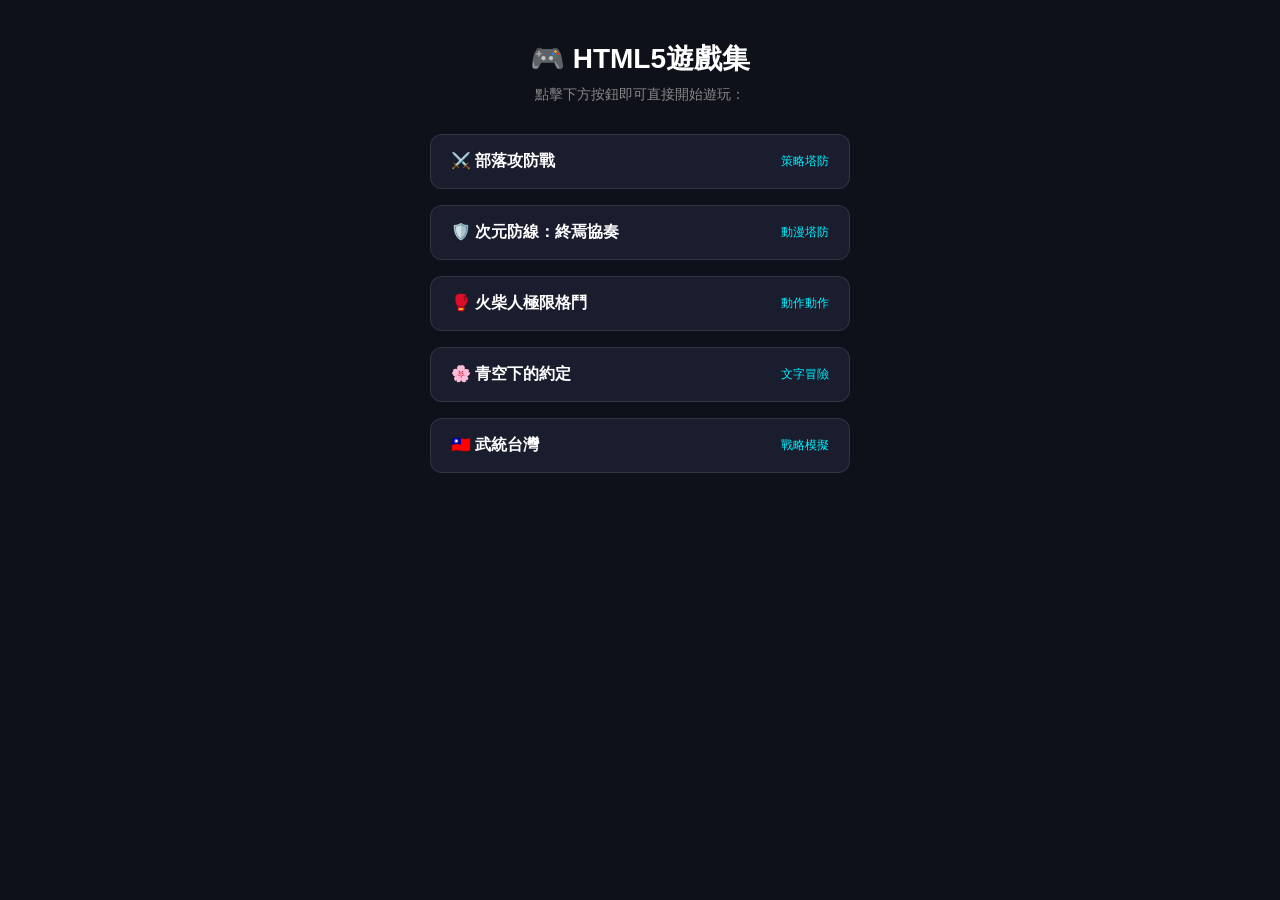
<file: game/index.html>
<!DOCTYPE html>
<html lang="zh-TW">
<head>
  <meta charset="UTF-8">
  <meta name="viewport" content="width=device-width, initial-scale=1.0">
  <title>網頁遊戲作品集</title>
  <style>
    * { box-sizing: border-box; margin: 0; padding: 0; }
    body {
      font-family: -apple-system, BlinkMacSystemFont, "Segoe UI", Roboto, sans-serif;
      background: #0f111a;
      color: #fff;
      display: flex;
      flex-direction: column;
      align-items: center;
      min-height: 100vh;
      padding: 40px 20px;
    }
    h1 { margin-bottom: 8px; font-size: 28px; }
    p { color: #888; margin-bottom: 30px; font-size: 14px; }
    .game-list {
      display: flex;
      flex-direction: column;
      gap: 16px;
      width: 100%;
      max-width: 420px;
    }
    .game-card {
      display: flex;
      align-items: center;
      justify-content: space-between;
      padding: 16px 20px;
      background: #1a1d2e;
      border: 1px solid rgba(255,255,255,0.1);
      border-radius: 12px;
      color: #fff;
      text-decoration: none;
      font-weight: 600;
      font-size: 16px;
      transition: all 0.2s ease;
    }
    .game-card:hover {
      background: #23273c;
      border-color: #00f0ff;
      transform: translateY(-2px);
      box-shadow: 0 4px 15px rgba(0,240,255,0.2);
    }
    .tag { font-size: 12px; color: #00f0ff; font-weight: normal; }
  </style>
</head>
<body>

  <h1>🎮 HTML5遊戲集</h1>
  <p>點擊下方按鈕即可直接開始遊玩：</p>

  <div class="game-list">
    <a class="game-card" href="clash.html">
      <span>⚔️ 部落攻防戰</span>
      <span class="tag">策略塔防</span>
    </a>

    <a class="game-card" href="tower.html">
      <span>🛡️ 次元防線：終焉協奏</span>
      <span class="tag">動漫塔防</span>
    </a>

    <a class="game-card" href="stickman.html">
      <span>🥊 火柴人極限格鬥</span>
      <span class="tag">動作動作</span>
    </a>

    <a class="game-card" href="galgame.html">
      <span>🌸 青空下的約定</span>
      <span class="tag">文字冒險</span>
    </a>

    <a class="game-card" href="Taiwan.html">
      <span>🇹🇼 武統台灣</span>
      <span class="tag">戰略模擬</span>
    </a>

  </div>

</body>
</html>
</file>
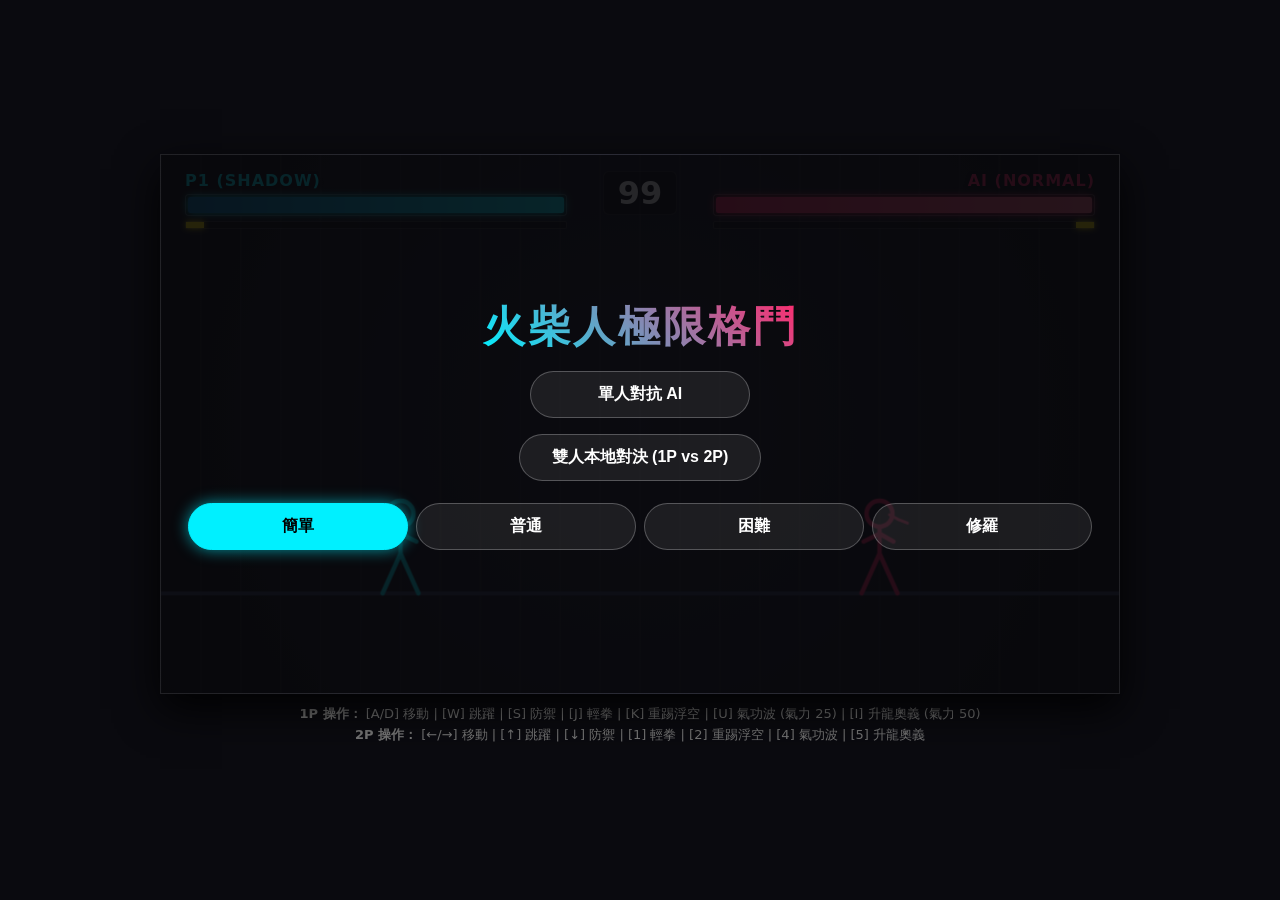
<file: game/stickman.html>
<!DOCTYPE html>
<html lang="zh-TW">
<head>
<meta charset="UTF-8">
<meta name="viewport" content="width=device-width, initial-scale=1.0, maximum-scale=1.0, user-scalable=no">
<title>火柴人極限格鬥 - 完全版</title>
<style>
  * { box-sizing: border-box; margin: 0; padding: 0; user-select: none; -webkit-user-select: none; }
  body {
    background: #0a0a0f;
    color: #fff;
    font-family: system-ui, -apple-system, BlinkMacSystemFont, "Segoe UI", Roboto, sans-serif;
    display: flex;
    flex-direction: column;
    align-items: center;
    justify-content: center;
    min-height: 100vh;
    overflow: hidden;
  }
  #game-wrapper {
    position: relative;
    width: 960px;
    max-width: 100vw;
    height: 540px;
    max-height: 100vh;
    background: radial-gradient(circle at center, #1b1c2e 0%, #08080c 100%);
    box-shadow: 0 15px 40px rgba(0,0,0,0.9);
    border: 1px solid rgba(255,255,255,0.1);
    overflow: hidden;
  }
  canvas {
    width: 100%;
    height: 100%;
    display: block;
  }
  .ui-layer {
    position: absolute;
    top: 0; left: 0; width: 100%; height: 100%;
    pointer-events: none;
    display: flex;
    flex-direction: column;
    justify-content: space-between;
    padding: 16px 24px;
  }
  .top-hud {
    display: flex;
    justify-content: space-between;
    align-items: flex-start;
    width: 100%;
  }
  .player-box { width: 42%; }
  .name-row {
    display: flex;
    justify-content: space-between;
    font-weight: 900;
    font-size: 16px;
    letter-spacing: 1px;
    margin-bottom: 4px;
    text-shadow: 0 2px 4px rgba(0,0,0,0.8);
  }
  .p1-color { color: #00f0ff; }
  .p2-color { color: #ff2a6d; }
  .bar-shell {
    background: rgba(0,0,0,0.6);
    height: 22px;
    border-radius: 4px;
    padding: 2px;
    border: 1px solid rgba(255,255,255,0.25);
    box-shadow: inset 0 0 10px rgba(0,0,0,0.8);
  }
  .hp-bar {
    height: 100%;
    width: 100%;
    border-radius: 2px;
    transition: width 0.08s ease-out;
  }
  .p1-hp { background: linear-gradient(90deg, #0077b6, #00f0ff); box-shadow: 0 0 8px #00f0ff; }
  .p2-hp { background: linear-gradient(90deg, #ff2a6d, #ff6b8b); box-shadow: 0 0 8px #ff2a6d; float: right; }
  .energy-shell {
    margin-top: 5px;
    background: rgba(0,0,0,0.5);
    height: 8px;
    border-radius: 2px;
    border: 1px solid rgba(255,255,255,0.15);
  }
  .energy-fill {
    height: 100%;
    width: 0%;
    background: #ffe600;
    box-shadow: 0 0 6px #ffe600;
  }
  .timer-center {
    font-size: 32px;
    font-weight: 900;
    color: #fff;
    background: rgba(0,0,0,0.4);
    padding: 2px 14px;
    border-radius: 6px;
    border: 1px solid rgba(255,255,255,0.1);
  }
  #center-banner {
    position: absolute;
    top: 42%;
    left: 50%;
    transform: translate(-50%, -50%);
    font-size: 56px;
    font-weight: 900;
    font-style: italic;
    color: #fff;
    text-shadow: 0 0 25px rgba(255,255,255,0.9), 0 0 40px #ff2a6d;
    display: none;
    pointer-events: none;
    letter-spacing: 4px;
  }
  .menu-screen {
    position: absolute;
    top: 0; left: 0; width: 100%; height: 100%;
    background: rgba(8, 8, 12, 0.88);
    display: flex;
    flex-direction: column;
    justify-content: center;
    align-items: center;
    gap: 16px;
    pointer-events: auto;
    z-index: 10;
  }
  .menu-screen h1 {
    font-size: 42px;
    letter-spacing: 3px;
    background: linear-gradient(45deg, #00f0ff, #ff2a6d);
    -webkit-background-clip: text;
    -webkit-text-fill-color: transparent;
  }
  .menu-btn {
    padding: 12px 32px;
    font-size: 16px;
    font-weight: 700;
    color: #fff;
    background: rgba(255,255,255,0.08);
    border: 1px solid rgba(255,255,255,0.25);
    border-radius: 25px;
    cursor: pointer;
    min-width: 220px;
    transition: all 0.2s ease;
  }
  .menu-btn:hover {
    background: rgba(255,255,255,0.2);
    border-color: #00f0ff;
    transform: scale(1.04);
  }
  .menu-btn.active {
    background: #00f0ff;
    color: #000;
    border-color: #00f0ff;
    box-shadow: 0 0 15px rgba(0,240,255,0.6);
  }

  /* 行動裝置觸控鍵 */
  #touch-controls {
    display: none;
    position: absolute;
    bottom: 12px;
    left: 0;
    width: 100%;
    padding: 0 16px;
    justify-content: space-between;
    pointer-events: auto;
  }
  .touch-cluster { display: flex; gap: 8px; }
  .tbtn {
    width: 50px;
    height: 50px;
    border-radius: 50%;
    background: rgba(255,255,255,0.15);
    border: 2px solid rgba(255,255,255,0.3);
    color: #fff;
    font-weight: 900;
    display: flex;
    align-items: center;
    justify-content: center;
    touch-action: manipulation;
  }
  .tbtn:active { background: rgba(0,240,255,0.5); }
  @media (pointer: coarse) {
    #touch-controls { display: flex; }
  }
</style>
</head>
<body>

<div id="game-wrapper">
  <canvas id="stage" width="960" height="540"></canvas>

  <div class="ui-layer">
    <div class="top-hud">
      <div class="player-box">
        <div class="name-row p1-color">
          <span id="p1-name-tag">P1 (SHADOW)</span>
          <span id="p1-combo"></span>
        </div>
        <div class="bar-shell"><div id="p1-hp" class="hp-bar p1-hp"></div></div>
        <div class="energy-shell"><div id="p1-en" class="energy-fill"></div></div>
      </div>

      <div id="game-timer" class="timer-center">99</div>

      <div class="player-box">
        <div class="name-row p2-color">
          <span id="p2-combo"></span>
          <span id="p2-name-tag">AI (NORMAL)</span>
        </div>
        <div class="bar-shell"><div id="p2-hp" class="hp-bar p2-hp"></div></div>
        <div class="energy-shell"><div id="p2-en" class="energy-fill" style="float: right;"></div></div>
      </div>
    </div>

    <div id="center-banner">K.O.</div>

    <!-- 行動裝置按鍵 -->
    <div id="touch-controls">
      <div class="touch-cluster">
        <button class="tbtn" id="btn-left">←</button>
        <button class="tbtn" id="btn-up">↑</button>
        <button class="tbtn" id="btn-down">↓</button>
        <button class="tbtn" id="btn-right">→</button>
      </div>
      <div class="touch-cluster">
        <button class="tbtn" id="btn-j" style="background: rgba(0,240,255,0.25)">J</button>
        <button class="tbtn" id="btn-k" style="background: rgba(255,42,109,0.25)">K</button>
        <button class="tbtn" id="btn-u" style="background: rgba(255,230,0,0.25)">U</button>
        <button class="tbtn" id="btn-i" style="background: rgba(180,0,255,0.25)">I</button>
      </div>
    </div>
  </div>

  <!-- 主選單 -->
  <div id="main-menu" class="menu-screen">
    <h1>火柴人極限格鬥</h1>
    <button class="menu-btn" onclick="startMode('ai')">單人對抗 AI</button>
    <button class="menu-btn" onclick="startMode('pvp')">雙人本地對決 (1P vs 2P)</button>
    <div style="display: flex; gap: 8px; margin-top: 6px;">
      <button class="menu-btn active" id="diff-easy" onclick="setDiff('easy')">簡單</button>
      <button class="menu-btn" id="diff-normal" onclick="setDiff('normal')">普通</button>
      <button class="menu-btn" id="diff-hard" onclick="setDiff('hard')">困難</button>
      <button class="menu-btn" id="diff-boss" onclick="setDiff('boss')">修羅</button>
    </div>
  </div>

  <!-- 結算選單 -->
  <div id="pause-menu" class="menu-screen" style="display: none;">
    <h1 id="result-title">VICTORY</h1>
    <button class="menu-btn active" onclick="restartMatch()">再戰一局</button>
    <button class="menu-btn" onclick="returnToMenu()">返回主選單</button>
  </div>
</div>

<div style="font-size: 13px; color: #777; margin-top: 10px; text-align: center; line-height: 1.6;">
  <b>1P 操作：</b> [A/D] 移動 | [W] 跳躍 | [S] 防禦 | [J] 輕拳 | [K] 重踢浮空 | [U] 氣功波 (氣力 25) | [I] 升龍奧義 (氣力 50)<br>
  <b>2P 操作：</b> [←/→] 移動 | [↑] 跳躍 | [↓] 防禦 | [1] 輕拳 | [2] 重踢浮空 | [4] 氣功波 | [5] 升龍奧義
</div>

<script>
// Web Audio 音效產生器
const AudioCtx = window.AudioContext || window.webkitAudioContext;
let actx = null;
function playSound(name) {
  try {
    if (!actx) actx = new AudioCtx();
    const t = actx.currentTime;
    const osc = actx.createOscillator();
    const gain = actx.createGain();
    osc.connect(gain);
    gain.connect(actx.destination);

    if (name === 'punch') {
      osc.type = 'sawtooth';
      osc.frequency.setValueAtTime(160, t);
      osc.frequency.exponentialRampToValueAtTime(40, t + 0.08);
      gain.gain.setValueAtTime(0.3, t);
      gain.gain.linearRampToValueAtTime(0.01, t + 0.08);
      osc.start(t); osc.stop(t + 0.08);
    } else if (name === 'kick') {
      osc.type = 'triangle';
      osc.frequency.setValueAtTime(100, t);
      osc.frequency.exponentialRampToValueAtTime(20, t + 0.15);
      gain.gain.setValueAtTime(0.5, t);
      gain.gain.linearRampToValueAtTime(0.01, t + 0.15);
      osc.start(t); osc.stop(t + 0.15);
    } else if (name === 'blast') {
      osc.type = 'sine';
      osc.frequency.setValueAtTime(600, t);
      osc.frequency.exponentialRampToValueAtTime(100, t + 0.3);
      gain.gain.setValueAtTime(0.4, t);
      gain.gain.linearRampToValueAtTime(0.01, t + 0.3);
      osc.start(t); osc.stop(t + 0.3);
    } else if (name === 'dragon') {
      osc.type = 'sawtooth';
      osc.frequency.setValueAtTime(220, t);
      osc.frequency.linearRampToValueAtTime(700, t + 0.3);
      gain.gain.setValueAtTime(0.4, t);
      gain.gain.linearRampToValueAtTime(0.01, t + 0.35);
      osc.start(t); osc.stop(t + 0.35);
    } else if (name === 'ko') {
      osc.type = 'square';
      osc.frequency.setValueAtTime(100, t);
      osc.frequency.exponentialRampToValueAtTime(20, t + 0.8);
      gain.gain.setValueAtTime(0.6, t);
      gain.gain.linearRampToValueAtTime(0.01, t + 0.8);
      osc.start(t); osc.stop(t + 0.8);
    }
  } catch(e) {}
}

const canvas = document.getElementById('stage');
const ctx = canvas.getContext('2d');
const GROUND = 440;

let gameMode = 'ai'; // 'ai' or 'pvp'
let aiDifficulty = 'easy'; // easy, normal, hard, boss
let isRunning = false;
let slowMoTime = 0;
let shakeTime = 0;
let matchTimer = 99;
let timerInterval = null;

let particles = [];
let projectiles = [];

class Fighter {
  constructor(x, color, isP2 = false) {
    this.startX = x;
    this.x = x;
    this.y = GROUND;
    this.vx = 0;
    this.vy = 0;
    this.color = color;
    this.isP2 = isP2;
    this.facing = isP2 ? -1 : 1;
    this.hp = 100;
    this.energy = 0;
    this.isGrounded = true;
    this.state = 'idle'; // idle, run, jump, punch, kick, dragon, block, hit, juggle
    this.stateTimer = 0;
    this.comboCount = 0;
    this.comboTimer = 0;

    // 動態飄動頭帶節點 (3個連鎖點)
    this.bandNodes = [{x, y: GROUND - 85}, {x, y: GROUND - 85}, {x, y: GROUND - 85}];
  }

  reset() {
    this.x = this.startX;
    this.y = GROUND;
    this.vx = 0;
    this.vy = 0;
    this.hp = 100;
    this.energy = 20;
    this.isGrounded = true;
    this.state = 'idle';
    this.stateTimer = 0;
    this.comboCount = 0;
    this.comboTimer = 0;
    this.facing = this.isP2 ? -1 : 1;
  }

  update(opponent) {
    // 重力運算 (浮空判定)
    if (!this.isGrounded) {
      this.vy += 0.85;
      this.y += this.vy;
      if (this.y >= GROUND) {
        this.y = GROUND;
        this.vy = 0;
        this.isGrounded = true;
        if (this.state === 'juggle' || this.state === 'dragon') this.state = 'idle';
      }
    }

    this.x += this.vx;
    if (this.x < 40) this.x = 40;
    if (this.x > canvas.width - 40) this.x = canvas.width - 40;

    // 自動面朝對手 (攻擊中不變向)
    if (['idle', 'run', 'block'].includes(this.state)) {
      this.facing = this.x < opponent.x ? 1 : -1;
    }

    // 氣力自動回填
    if (this.energy < 100) this.energy += 0.08;

    // Combo 退減
    if (this.comboTimer > 0) {
      this.comboTimer--;
      if (this.comboTimer <= 0) this.comboCount = 0;
    }

    // 狀態計時退減
    if (this.stateTimer > 0) {
      this.stateTimer--;
      if (this.stateTimer <= 0 && !['idle', 'block'].includes(this.state)) {
        this.state = 'idle';
      }
    }

    // 動態頭帶物理擺動
    const headX = this.x;
    const headY = this.y - 82;
    this.bandNodes[0] = { x: headX - this.facing * 10, y: headY + 3 };
    for (let i = 1; i < this.bandNodes.length; i++) {
      const prev = this.bandNodes[i - 1];
      const curr = this.bandNodes[i];
      const targetX = prev.x - this.facing * 9 - this.vx * 1.5;
      const targetY = prev.y + 2 + Math.sin(Date.now() * 0.01 + i) * 3;
      curr.x += (targetX - curr.x) * 0.4;
      curr.y += (targetY - curr.y) * 0.4;
    }

    if (this.isP2 && gameMode === 'ai') {
      this.updateAI(opponent);
    }
  }

  attack(type) {
    if (!['idle', 'run'].includes(this.state)) return;

    if (type === 'punch') {
      this.state = 'punch';
      this.stateTimer = 14;
      applyHit(this, 55, 7, false, 'punch');
    } else if (type === 'kick') {
      this.state = 'kick';
      this.stateTimer = 20;
      applyHit(this, 75, 12, true, 'kick'); // 重踢帶浮空效果
    } else if (type === 'blast' && this.energy >= 25) {
      this.energy -= 25;
      this.state = 'punch';
      this.stateTimer = 18;
      projectiles.push({
        x: this.x + this.facing * 35,
        y: this.y - 50,
        vx: this.facing * 13,
        owner: this,
        color: this.color
      });
      playSound('blast');
    } else if (type === 'dragon' && this.energy >= 50 && this.isGrounded) {
      this.energy -= 50;
      this.state = 'dragon';
      this.vy = -16;
      this.vx = this.facing * 6;
      this.isGrounded = false;
      this.stateTimer = 32;
      playSound('dragon');
      applyHit(this, 65, 24, true, 'kick');
    }
  }

  updateAI(p1) {
    if (!isRunning || this.state === 'hit' || this.state === 'juggle') return;
    const dist = Math.abs(this.x - p1.x);

    let reactRate = 0.03;
    let aggression = 0.4;
    if (aiDifficulty === 'normal') { reactRate = 0.07; aggression = 0.6; }
    if (aiDifficulty === 'hard') { reactRate = 0.12; aggression = 0.75; }
    if (aiDifficulty === 'boss') { reactRate = 0.22; aggression = 0.9; }

    // 修羅 / 困難 AI：對方出拳時極高機率瞬間格擋
    if ((aiDifficulty === 'hard' || aiDifficulty === 'boss') && ['punch', 'kick', 'dragon'].includes(p1.state) && dist < 80) {
      if (Math.random() < 0.8) {
        this.state = 'block';
        this.vx = 0;
        return;
      }
    }

    if (Math.random() < reactRate) {
      if (dist > 160) {
        this.vx = this.facing * (aiDifficulty === 'boss' ? 5.5 : 3.5);
        this.state = 'run';
      } else {
        this.vx = 0;
        const r = Math.random();
        if (r < aggression * 0.4) this.attack('punch');
        else if (r < aggression * 0.75) this.attack('kick');
        else if (r < 0.9 && this.energy >= 25) this.attack('blast');
        else if (this.energy >= 50) this.attack('dragon');
      }
    }
    if (Math.random() < 0.05 && this.state === 'run') this.vx = 0;
  }

  draw() {
    ctx.save();
    ctx.strokeStyle = this.color;
    ctx.fillStyle = this.color;
    ctx.lineWidth = 4.5;
    ctx.lineCap = 'round';

    const dir = this.facing;
    const px = this.x;
    const py = this.y;

    const headX = px;
    const headY = py - 80;
    const bodyBotX = px;
    const bodyBotY = py - 40;

    let lHandX = px - dir * 14, lHandY = py - 52;
    let rHandX = px + dir * 16, rHandY = py - 52;
    let lFootX = px - 18, lFootY = py;
    let rFootX = px + 18, rFootY = py;

    if (this.state === 'run') {
      const swing = Math.sin(Date.now() * 0.02) * 20;
      rHandX = px + swing;
      lHandX = px - swing;
      rFootX = px - swing;
      lFootX = px + swing;
    } else if (this.state === 'punch') {
      rHandX = px + dir * 55;
      rHandY = py - 58;
    } else if (this.state === 'kick') {
      rFootX = px + dir * 55;
      rFootY = py - 50;
    } else if (this.state === 'dragon') {
      rHandX = px + dir * 12;
      rHandY = py - 105;
      lFootX = px - dir * 10;
      rFootX = px + dir * 15;
    } else if (this.state === 'block') {
      lHandX = px + dir * 20; lHandY = py - 70;
      rHandX = px + dir * 20; rHandY = py - 50;
      // 能量護盾
      ctx.beginPath();
      ctx.arc(px + dir * 28, py - 55, 34, 0, Math.PI * 2);
      ctx.strokeStyle = 'rgba(0, 240, 255, 0.4)';
      ctx.stroke();
      ctx.strokeStyle = this.color;
    } else if (this.state === 'juggle') {
      // 浮空姿態
      lHandX = px - dir * 30; lHandY = py - 75;
      rHandX = px + dir * 30; rHandY = py - 75;
      lFootX = px - 25; lFootY = py - 15;
      rFootX = px + 25; rFootY = py - 15;
    }

    // 繪製骨架
    ctx.beginPath();
    ctx.arc(headX, headY, 13, 0, Math.PI * 2); // 頭
    ctx.moveTo(headX, headY + 13);
    ctx.lineTo(bodyBotX, bodyBotY);            // 脊椎
    ctx.moveTo(headX, headY + 20); ctx.lineTo(lHandX, lHandY); // 手臂
    ctx.moveTo(headX, headY + 20); ctx.lineTo(rHandX, rHandY);
    ctx.moveTo(bodyBotX, bodyBotY); ctx.lineTo(lFootX, lFootY); // 腿部
    ctx.moveTo(bodyBotX, bodyBotY); ctx.lineTo(rFootX, rFootY);
    ctx.stroke();

    // 繪製飄帶
    ctx.beginPath();
    ctx.moveTo(this.bandNodes[0].x, this.bandNodes[0].y);
    for (let i = 1; i < this.bandNodes.length; i++) {
      ctx.lineTo(this.bandNodes[i].x, this.bandNodes[i].y);
    }
    ctx.lineWidth = 3;
    ctx.stroke();

    ctx.restore();
  }
}

const p1 = new Fighter(240, '#00f0ff', false);
const p2 = new Fighter(720, '#ff2a6d', true);

function applyHit(attacker, reach, dmg, canJuggle, sound) {
  const target = attacker === p1 ? p2 : p1;
  const dist = Math.abs(attacker.x - target.x);

  if (dist < reach && Math.sign(target.x - attacker.x) === attacker.facing) {
    let finalDmg = dmg;
    if (target.state === 'block') {
      finalDmg *= 0.15;
      attacker.energy += 3;
    } else {
      attacker.comboCount++;
      attacker.comboTimer = 90;
      attacker.energy = Math.min(100, attacker.energy + 12);

      if (canJuggle) {
        target.state = 'juggle';
        target.vy = -12;
        target.vx = attacker.facing * 5;
        target.isGrounded = false;
      } else {
        target.state = 'hit';
        target.stateTimer = 12;
        target.vx = attacker.facing * 4;
      }
    }

    target.hp = Math.max(0, target.hp - finalDmg);
    shakeTime = 8;
    playSound(sound);

    // 火花粒子效果
    for (let i = 0; i < 12; i++) {
      particles.push({
        x: target.x,
        y: target.y - 50,
        vx: (Math.random() - 0.5) * 10,
        vy: (Math.random() - 0.5) * 10,
        life: 20,
        color: attacker.color
      });
    }

    // 終結判定 (慢動作啟動)
    if (target.hp <= 0 && isRunning) {
      triggerKO(attacker);
    }
  }
}

function triggerKO(winner) {
  isRunning = false;
  slowMoTime = 90; // 慢動作停留 90 幀
  shakeTime = 20;
  playSound('ko');

  const banner = document.getElementById('center-banner');
  banner.innerText = 'K.O.';
  banner.style.display = 'block';

  clearInterval(timerInterval);

  setTimeout(() => {
    banner.style.display = 'none';
    document.getElementById('pause-menu').style.display = 'flex';
    document.getElementById('result-title').innerText = (winner === p1 ? 'PLAYER 1' : (gameMode === 'ai' ? 'AI' : 'PLAYER 2')) + ' 勝出!';
  }, 2200);
}

// 鍵盤輸入事件
const keys = {};
window.addEventListener('keydown', e => {
  keys[e.key.toLowerCase()] = true;
  if (!isRunning) return;

  // 1P 招式
  if (e.key.toLowerCase() === 'j') p1.attack('punch');
  if (e.key.toLowerCase() === 'k') p1.attack('kick');
  if (e.key.toLowerCase() === 'u') p1.attack('blast');
  if (e.key.toLowerCase() === 'i') p1.attack('dragon');

  // 2P 招式 (雙人模式)
  if (gameMode === 'pvp') {
    if (e.key === '1') p2.attack('punch');
    if (e.key === '2') p2.attack('kick');
    if (e.key === '4') p2.attack('blast');
    if (e.key === '5') p2.attack('dragon');
  }
});
window.addEventListener('keyup', e => {
  keys[e.key.toLowerCase()] = false;
  if (['a', 'd'].includes(e.key.toLowerCase()) && p1.state === 'run') p1.state = 'idle';
  if (e.key.toLowerCase() === 's' && p1.state === 'block') p1.state = 'idle';

  if (gameMode === 'pvp') {
    if (['arrowleft', 'arrowright'].includes(e.key.toLowerCase()) && p2.state === 'run') p2.state = 'idle';
    if (e.key.toLowerCase() === 'arrowdown' && p2.state === 'block') p2.state = 'idle';
  }
});

// 手機觸控按鈕綁定
function bindTouch(id, onStart, onEnd) {
  const btn = document.getElementById(id);
  btn.addEventListener('touchstart', e => { e.preventDefault(); onStart(); });
  btn.addEventListener('touchend', e => { e.preventDefault(); onEnd(); });
}
bindTouch('btn-left', () => { keys['a'] = true; }, () => { keys['a'] = false; p1.state = 'idle'; });
bindTouch('btn-right', () => { keys['d'] = true; }, () => { keys['d'] = false; p1.state = 'idle'; });
bindTouch('btn-up', () => { if (p1.isGrounded) { p1.vy = -14; p1.isGrounded = false; } }, () => {});
bindTouch('btn-down', () => { keys['s'] = true; }, () => { keys['s'] = false; p1.state = 'idle'; });
bindTouch('btn-j', () => p1.attack('punch'), () => {});
bindTouch('btn-k', () => p1.attack('kick'), () => {});
bindTouch('btn-u', () => p1.attack('blast'), () => {});
bindTouch('btn-i', () => p1.attack('dragon'), () => {});

function processInputs() {
  if (!isRunning) return;

  // 1P 行動
  if (p1.state !== 'hit' && p1.state !== 'juggle') {
    if (keys['s']) {
      p1.state = 'block';
      p1.vx = 0;
    } else if (keys['a']) {
      p1.vx = -4.5;
      p1.state = 'run';
    } else if (keys['d']) {
      p1.vx = 4.5;
      p1.state = 'run';
    } else if (p1.isGrounded && p1.state === 'run') {
      p1.vx = 0;
      p1.state = 'idle';
    }
    if (keys['w'] && p1.isGrounded) {
      p1.vy = -14;
      p1.isGrounded = false;
    }
  }

  // 2P 行動 (PVP 模式)
  if (gameMode === 'pvp' && p2.state !== 'hit' && p2.state !== 'juggle') {
    if (keys['arrowdown']) {
      p2.state = 'block';
      p2.vx = 0;
    } else if (keys['arrowleft']) {
      p2.vx = -4.5;
      p2.state = 'run';
    } else if (keys['arrowright']) {
      p2.vx = 4.5;
      p2.state = 'run';
    } else if (p2.isGrounded && p2.state === 'run') {
      p2.vx = 0;
      p2.state = 'idle';
    }
    if (keys['arrowup'] && p2.isGrounded) {
      p2.vy = -14;
      p2.isGrounded = false;
    }
  }
}

// 難度選擇
function setDiff(level) {
  aiDifficulty = level;
  ['easy', 'normal', 'hard', 'boss'].forEach(l => {
    document.getElementById('diff-' + l).classList.remove('active');
  });
  document.getElementById('diff-' + level).classList.add('active');
}

function startMode(mode) {
  gameMode = mode;
  document.getElementById('main-menu').style.display = 'none';
  document.getElementById('p2-name-tag').innerText = mode === 'ai' ? `AI (${aiDifficulty.toUpperCase()})` : 'P2 (FURY)';
  restartMatch();
}

function returnToMenu() {
  document.getElementById('pause-menu').style.display = 'none';
  document.getElementById('main-menu').style.display = 'flex';
}

function restartMatch() {
  p1.reset();
  p2.reset();
  projectiles = [];
  particles = [];
  matchTimer = 99;
  isRunning = true;
  slowMoTime = 0;
  document.getElementById('pause-menu').style.display = 'none';
  document.getElementById('center-banner').style.display = 'none';

  clearInterval(timerInterval);
  timerInterval = setInterval(() => {
    if (isRunning && matchTimer > 0) {
      matchTimer--;
      document.getElementById('game-timer').innerText = matchTimer;
      if (matchTimer <= 0) {
        triggerKO(p1.hp >= p2.hp ? p1 : p2);
      }
    }
  }, 1000);
}

// 主渲染迴圈
function gameLoop() {
  // 慢動作控制 (Slow-Mo 模式下降頻更新)
  let steps = 1;
  if (slowMoTime > 0) {
    slowMoTime--;
    if (slowMoTime % 3 !== 0) steps = 0; // 降低更新幀速
  }

  for (let s = 0; s < steps; s++) {
    processInputs();
    p1.update(p2);
    p2.update(p1);

    // 投射物飛行
    for (let i = projectiles.length - 1; i >= 0; i--) {
      const p = projectiles[i];
      p.x += p.vx;
      const target = p.owner === p1 ? p2 : p1;
      if (Math.abs(p.x - target.x) < 25 && Math.abs(p.y - (target.y - 45)) < 45) {
        applyHit(p.owner, 999, 14, false, 'kick');
        projectiles.splice(i, 1);
        continue;
      }
      if (p.x < 0 || p.x > canvas.width) projectiles.splice(i, 1);
    }

    // 微粒生命週期
    for (let i = particles.length - 1; i >= 0; i--) {
      const pt = particles[i];
      pt.x += pt.vx;
      pt.y += pt.vy;
      pt.life--;
      if (pt.life <= 0) particles.splice(i, 1);
    }
  }

  // 畫面震動
  ctx.save();
  if (shakeTime > 0) {
    shakeTime--;
    ctx.translate((Math.random() - 0.5) * 8, (Math.random() - 0.5) * 8);
  }

  ctx.clearRect(0, 0, canvas.width, canvas.height);

  // 繪製格鬥台地面與背景網格
  ctx.strokeStyle = 'rgba(255, 255, 255, 0.08)';
  ctx.lineWidth = 1;
  for (let x = 0; x < canvas.width; x += 40) {
    ctx.beginPath(); ctx.moveTo(x, 0); ctx.lineTo(x, canvas.height); ctx.stroke();
  }
  ctx.strokeStyle = '#333b5c';
  ctx.lineWidth = 4;
  ctx.beginPath(); ctx.moveTo(0, GROUND); ctx.lineTo(canvas.width, GROUND); ctx.stroke();

  // 繪製投射物 (氣功)
  projectiles.forEach(p => {
    ctx.save();
    ctx.beginPath();
    ctx.arc(p.x, p.y, 10, 0, Math.PI * 2);
    ctx.fillStyle = p.color;
    ctx.shadowColor = p.color;
    ctx.shadowBlur = 15;
    ctx.fill();
    ctx.restore();
  });

  // 繪製擊打微粒
  particles.forEach(pt => {
    ctx.fillStyle = pt.color;
    ctx.fillRect(pt.x, pt.y, 3.5, 3.5);
  });

  p1.draw();
  p2.draw();

  ctx.restore();

  // 更新 HUD 面板
  document.getElementById('p1-hp').style.width = p1.hp + '%';
  document.getElementById('p2-hp').style.width = p2.hp + '%';
  document.getElementById('p1-en').style.width = p1.energy + '%';
  document.getElementById('p2-en').style.width = p2.energy + '%';
  document.getElementById('p1-combo').innerText = p1.comboCount > 1 ? `${p1.comboCount} COMBO!` : '';
  document.getElementById('p2-combo').innerText = p2.comboCount > 1 ? `${p2.comboCount} COMBO!` : '';

  requestAnimationFrame(gameLoop);
}

requestAnimationFrame(gameLoop);
</script>
</body>
</html>
</file>
